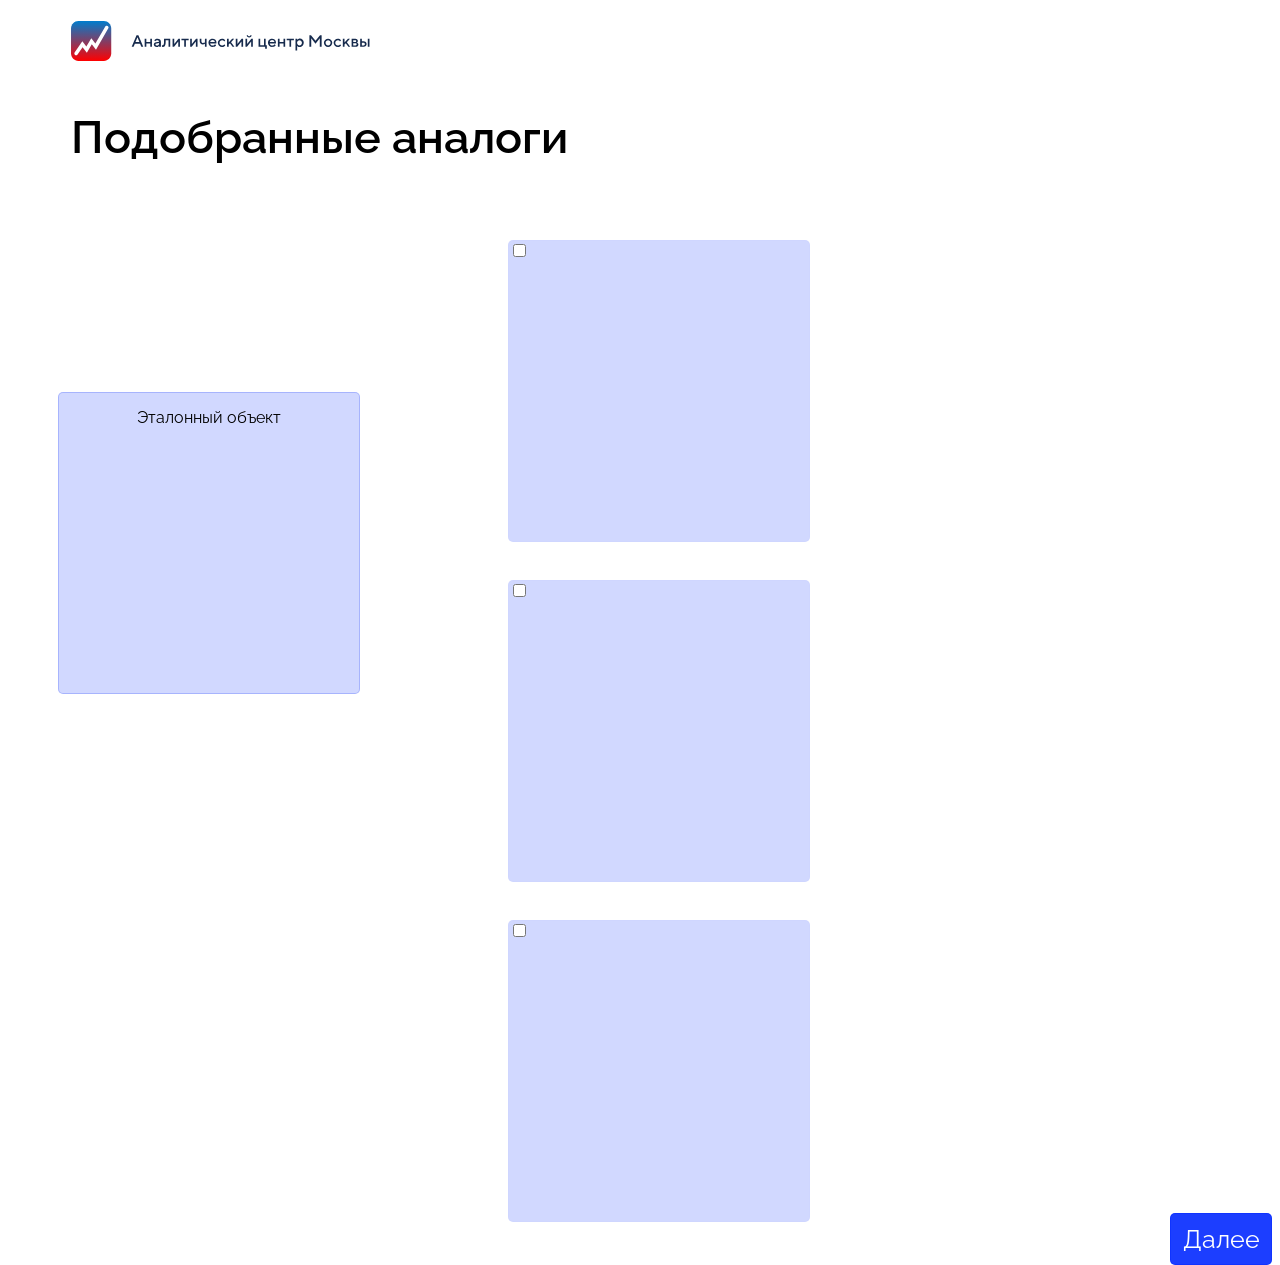
<file: frontend/analog/index.html>
<!DOCTYPE html>
<html lang="en">
    <head>
        <meta charset="UTF-8">
        
        <meta name="viewport" content="width-device-width, initial-scale=1.0">
        <link rel="stylesheet" href="analogStyle.css">
        <script src="main.js"></script>
        <title>Analog</title>
        <link rel="icon" href="../logo2.svg">
        <link href="https://fonts.googleapis.com/css2?family=Caveat&family=Montserrat:wght@400;700&family=Raleway:wght@400;500;600&display=swap" rel="stylesheet">
    </head>
    <body>
        <header>
            <img src="../logo.svg" width="300" draggable="false" id="logo" alt="logo">
        </header>
        <p class="heading">Подобранные аналоги</p>
        <div class="nextPage"><div class="btn-text"><a  href="../export/index.html">Далее</div></div>
</html>
</file>
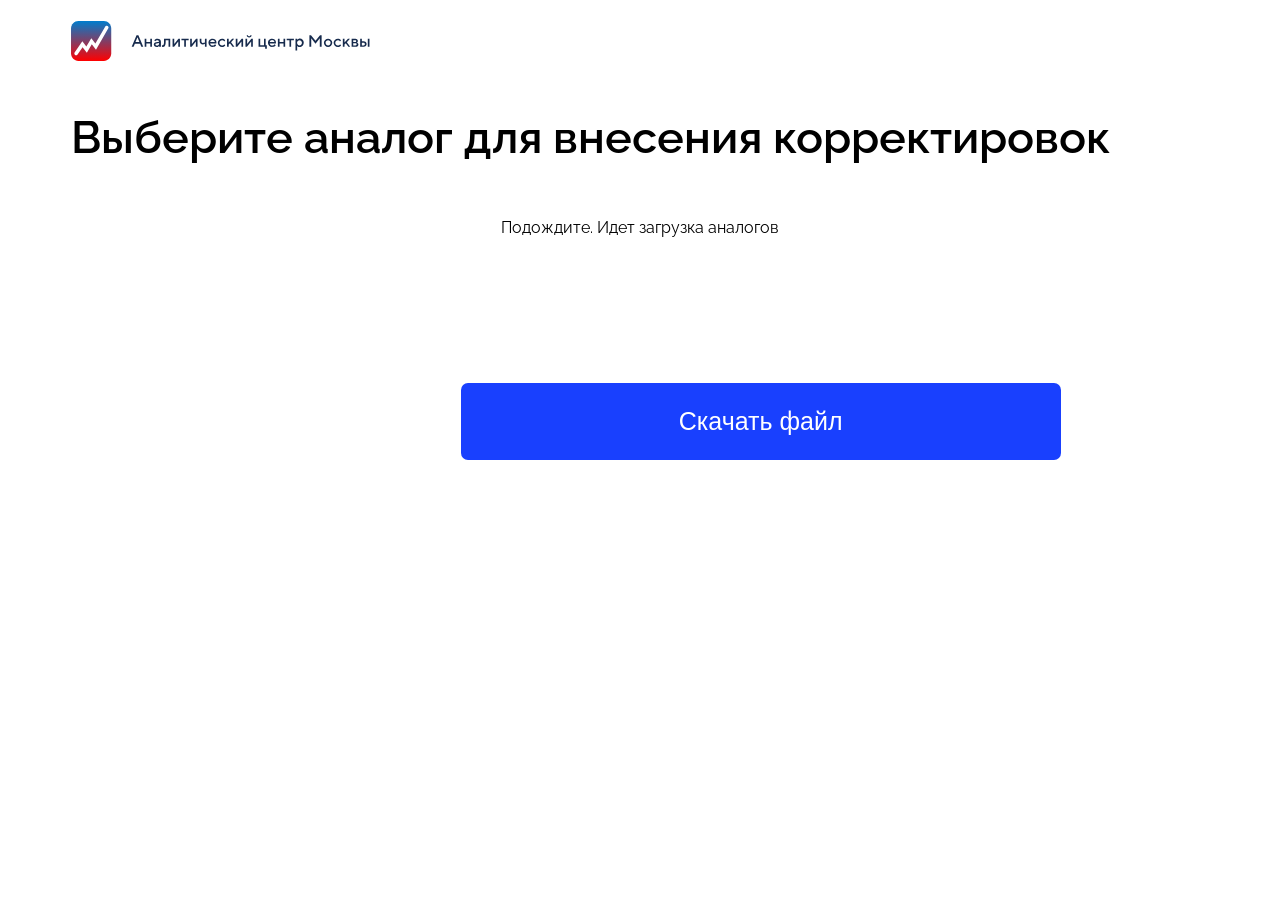
<file: frontend/correction/index.html>
<!DOCTYPE html>
<html lang="en">

<head>
    <meta charset="UTF-8">
    <meta http-equiv="X-UA-Compatible" content="IE=edge">
    <meta name="viewport" content="width=device-width, initial-scale=1.0">
    <title>Correction</title>
    <script src="script.js" type="module"></script>
    <link rel="icon" href="../logo2.svg">
    <link rel="stylesheet" href="style.css">
    <link
        href="https://fonts.googleapis.com/css2?family=Caveat&family=Montserrat:wght@400;700&family=Raleway:wght@400;500;600&display=swap"
        rel="stylesheet">
</head>

<body>
    <header>
        <img src="../logo.svg" width="300" draggable="false" id="logo" alt="logo">
    </header>
    <p class="heading">Выберите аналог для внесения корректировок</p>
    <div class="analog">
        <p style="text-align: center;">Подождите. Идет загрузка аналогов</p>
    </div>
    <div class="center">
        <table>
            <tr>
                <td>
                    <input type="file" id="upload-file" accept=".xls, .xlsx" hidden="hidden">
                    <a href="content_one_users.xlsx">
                        <button id="import-btn">
                            <span id="upload-text">
                                Скачать файл
                            </span>
                        </button>
                    </a>
                </td>
            </tr>
        </table>
    </div>
</body>

</html>
</file>
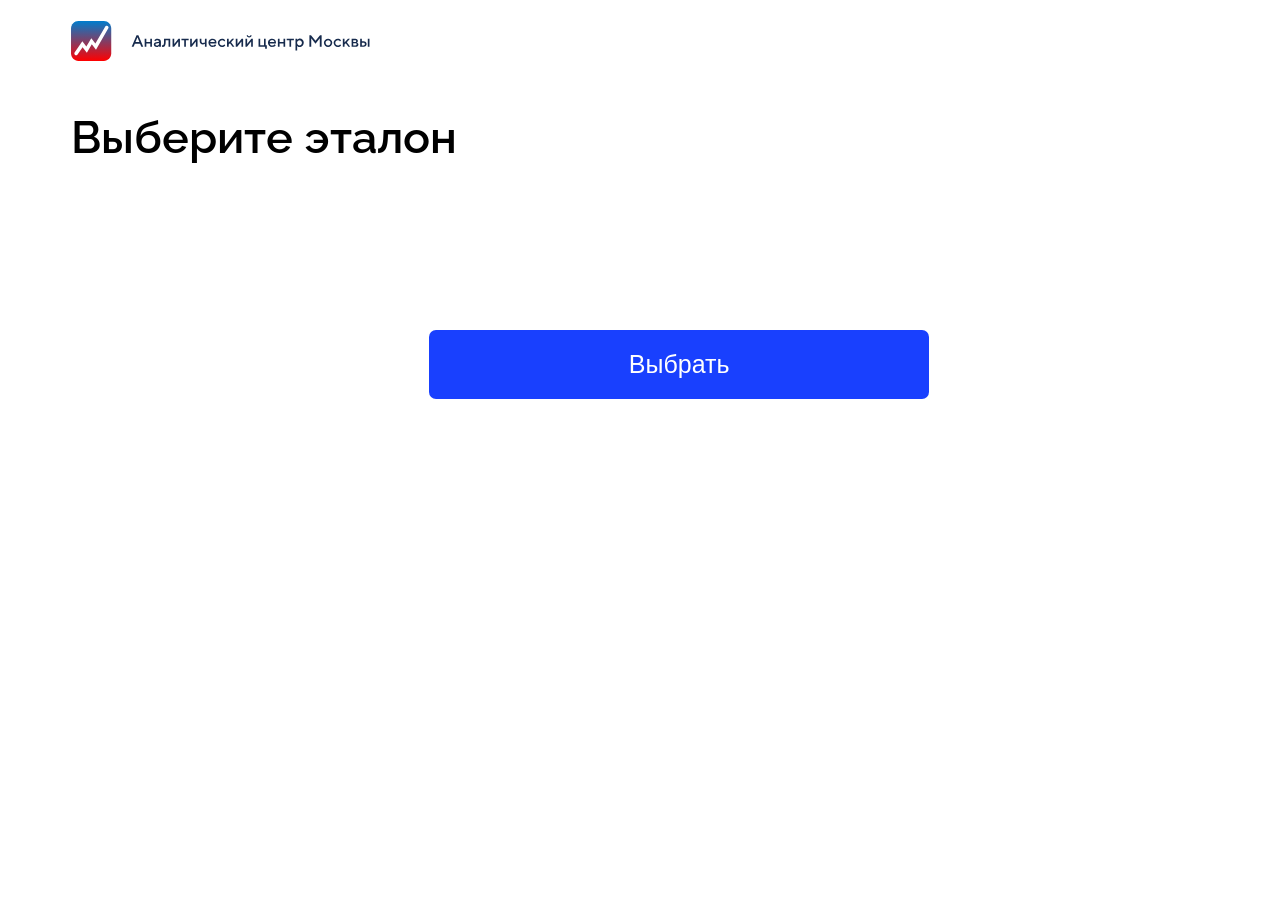
<file: frontend/etalon/index.html>
<!DOCTYPE html>
<html lang="en">
<head>
    <meta charset="UTF-8">
    <meta http-equiv="X-UA-Compatible" content="IE=edge">
    <meta name="viewport" content="width=device-width, initial-scale=1.0">
    <title>Correction</title>
    <link rel="stylesheet" href="style.css">
    <link href="https://fonts.googleapis.com/css2?family=Caveat&family=Montserrat:wght@400;700&family=Raleway:wght@400;600&display=swap" rel="stylesheet">
</head>
<body>
    <script src="script.js" type="module"></script>
    <header>
        <img src="../logo.svg" width="300" draggable="false" id="logo" alt="logo">
    </header>
    <p class="heading">Выберите эталон</p>
    <form id="etalons">
        <!-- <p><input name="model" type="radio" value="" checked> эталон1</p> -->
        <!-- <p><input name="model" type="radio" value=""> эталон2</p> -->
        <!-- <p><input name="model" type="radio" value=""> эталон3</p> -->
        <input id="select-btn" class="input" type="submit" value="Выбрать">
    </form> 
</body>
</html>
</file>
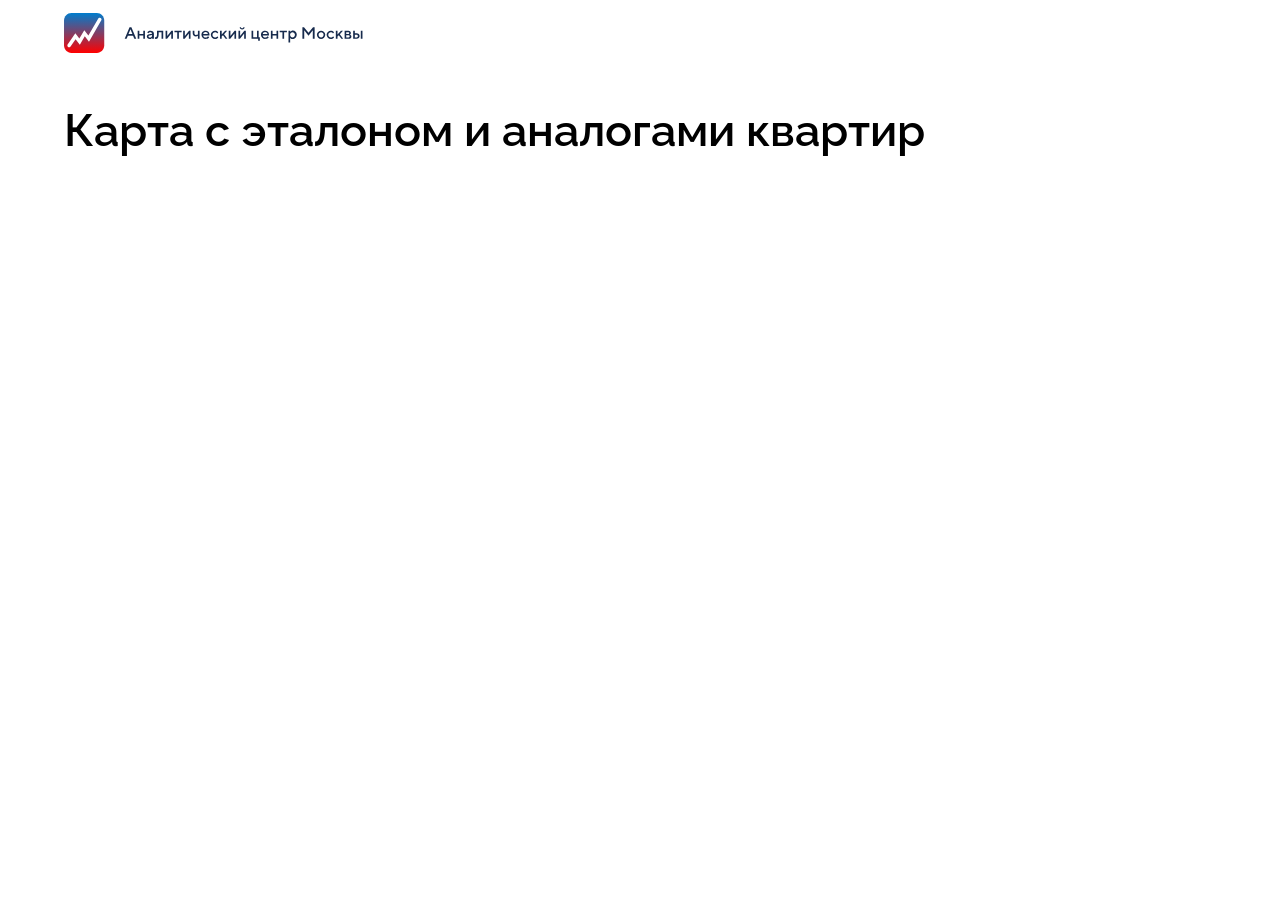
<file: frontend/map/index.html>
<!DOCTYPE html>
<html lang="en">
<head>
    <meta charset="UTF-8">
    <meta http-equiv="X-UA-Compatible" content="IE=edge">
    <meta name="viewport" content="width=device-width, initial-scale=1.0">
    <title>Карта</title>
    <link rel="icon" href="../logo2.svg">
    <link rel="stylesheet" href="style.css">
    <link href="https://fonts.googleapis.com/css2?family=Caveat&family=Montserrat:wght@400;700&family=Raleway:wght@400;600&display=swap" rel="stylesheet">
    <script src="https://api-maps.yandex.ru/2.1/?apikey=-6f20fdac-0952-4d4a-8c51-a91b86266b3d&lang=ru_RU" type="text/javascript"></script>
    <script src="script.js" type="text/javascript"></script>
</head>
<body>
    <header>
        <img src="../logo.svg" alt="logo" width="300" draggable="false" id="logo">
    </header>
    <div class="heading">
        <h1>Карта с эталоном и аналогами квартир</h1>
    </div>
    <div id="map" style="width: 1200px; height: 700px"></div>
</body>
</html>
</file>
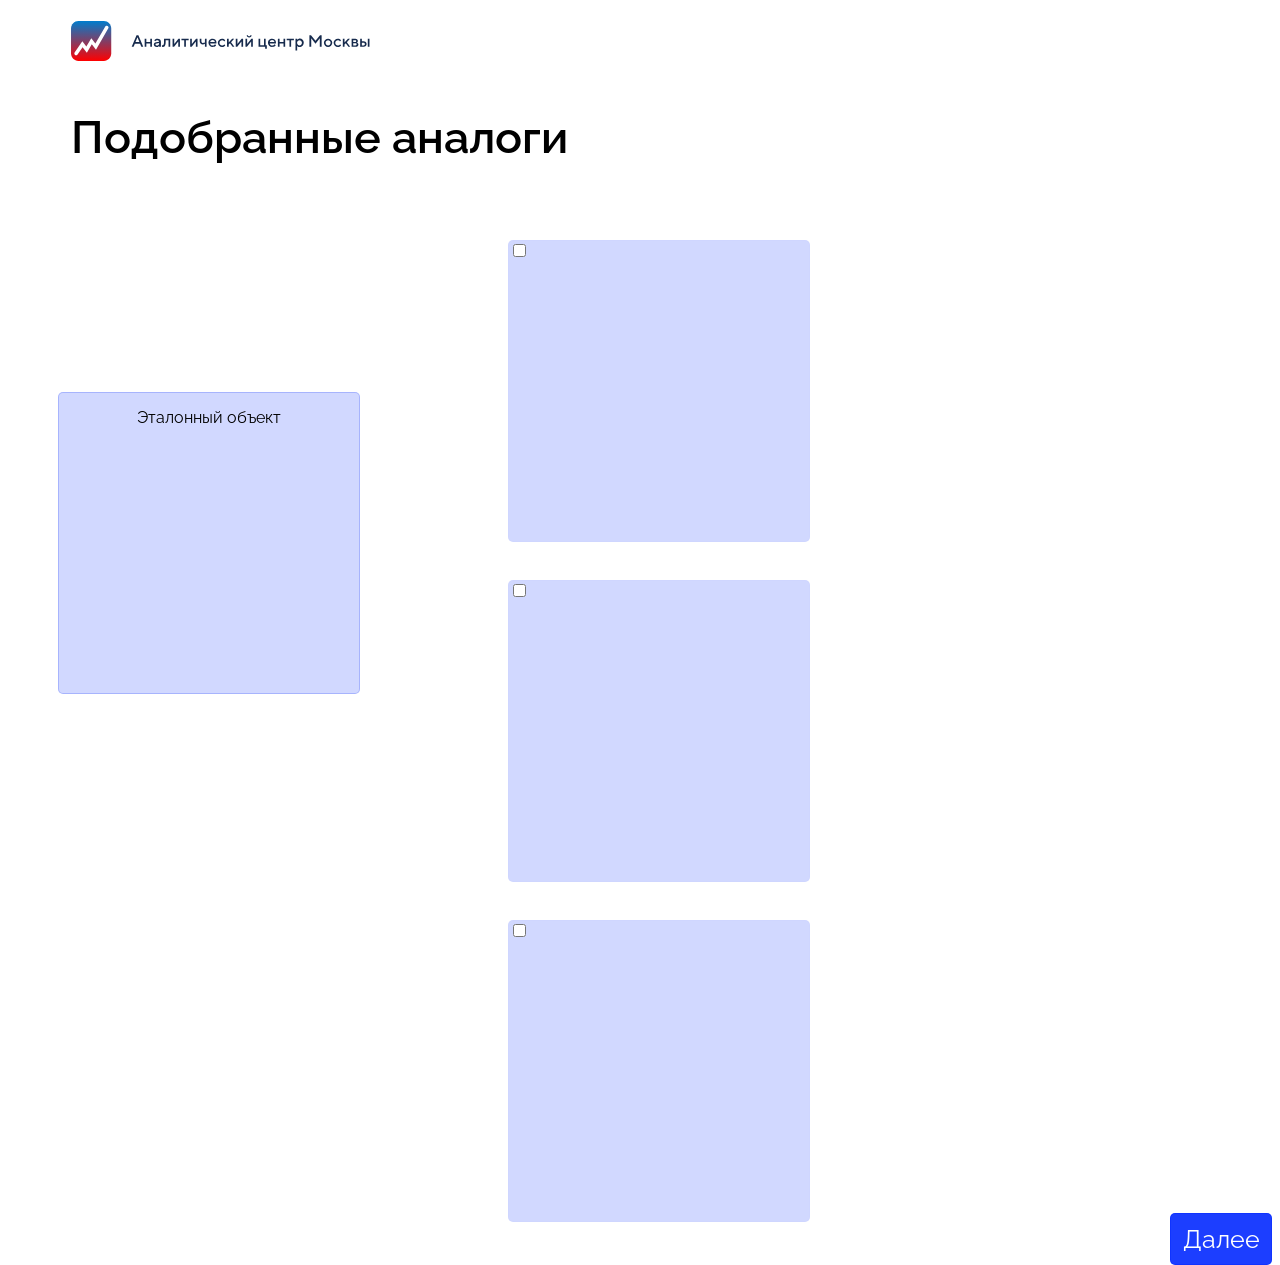
<file: frontend/analog/analog.html>
<!DOCTYPE html>
<html lang="en">
    <head>
        <meta charset="UTF-8">
        <meta name="viewport" content="width-device-width, initial-scale=1.0">
        <link rel="stylesheet" href="analogStyle.css">
        <script src="main.js"></script>
        <title>Analog</title>
        <link rel="icon" href="../logo2.svg">
        <link href="https://fonts.googleapis.com/css2?family=Caveat&family=Montserrat:wght@400;700&family=Raleway:wght@400;500;600&display=swap" rel="stylesheet">
    </head>
    <body>
        <header>
            <img src="../logo.svg" width="300" draggable="false" id="logo" alt="logo">
        </header>
        <p class="heading">Подобранные аналоги</p>
        <div class="nextPage"><div class="btn-text"><a  href="../export/index.html">Далее</div></div>
</html>
</file>
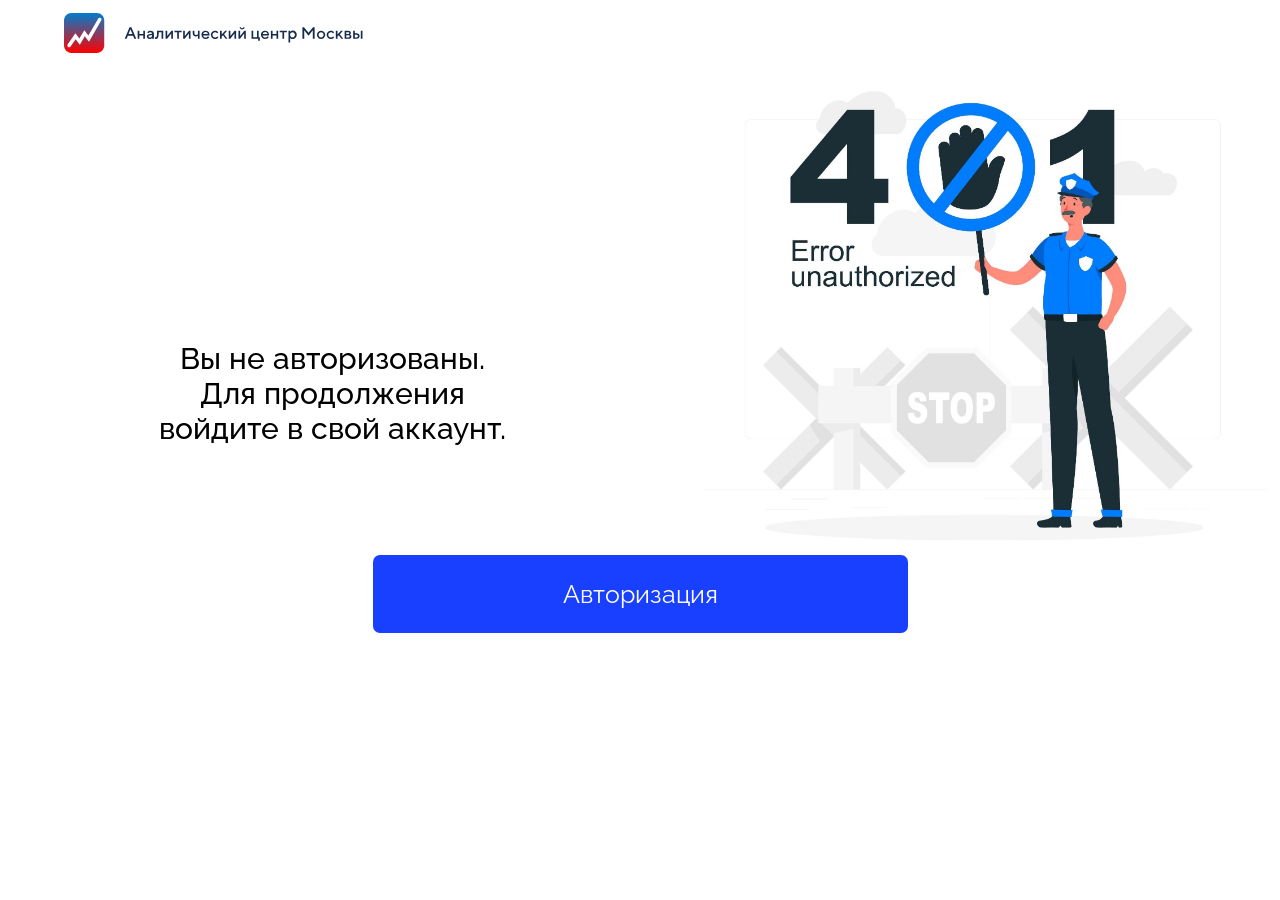
<file: frontend/errors/error401.html>
<!DOCTYPE html>
<html lang="en">
<head>
    <meta charset="UTF-8">
    <meta http-equiv="X-UA-Compatible" content="IE=edge">
    <meta name="viewport" content="width=device-width, initial-scale=1.0">
    <title>Error401</title>
    <link rel="stylesheet" href="error401style.css">
    <link rel="icon" href="../logo2.svg">
    <link href="https://fonts.googleapis.com/css2?family=Caveat&family=Montserrat:wght@400;700&family=Raleway:wght@400;500;600&display=swap" rel="stylesheet">
</head>
<body>
    <header>
        <img src="../logo.svg" width="300" draggable="false" id="logo" alt="logo">
    </header>  
        <main>
            <div class="wrapper">
                <img src="img/401.jpg" alt="401" id="error_img">
                <div id="description">
                <p>
                    Вы не авторизованы. <br> Для продолжения войдите в свой аккаунт.
                </p>
            </div>
                <div class="button">
                    <a class="back-btn" href="#">Авторизация</a>
                </div>
            </div>
        </main>
</body>
</html>
</file>
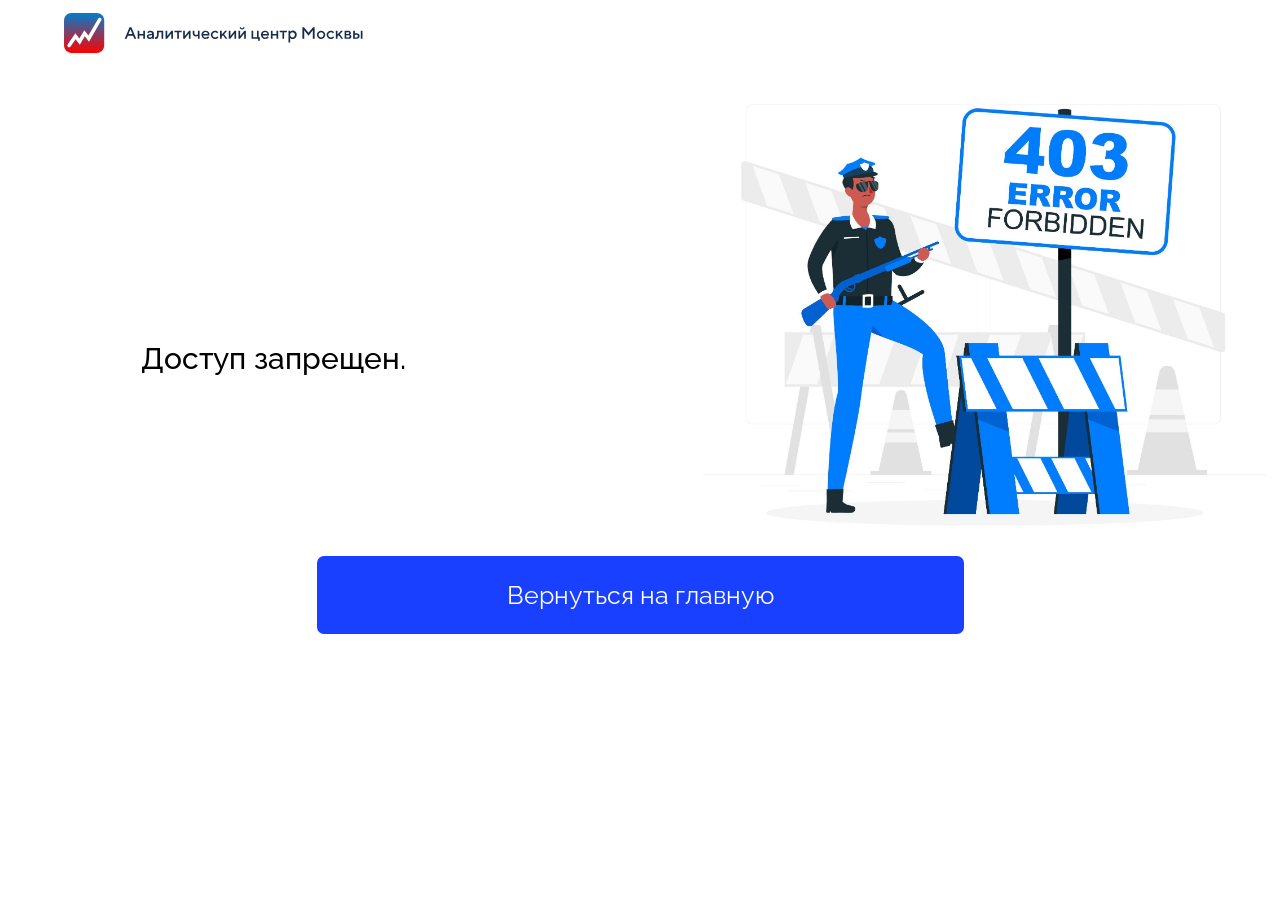
<file: frontend/errors/error403.html>
<!DOCTYPE html>
<html lang="en">
<head>
    <meta charset="UTF-8">
    <meta http-equiv="X-UA-Compatible" content="IE=edge">
    <meta name="viewport" content="width=device-width, initial-scale=1.0">
    <title>Error403</title>
    <link rel="stylesheet" href="error403style.css">
        <link rel="icon" href="../logo2.svg">
        <link href="https://fonts.googleapis.com/css2?family=Caveat&family=Montserrat:wght@400;700&family=Raleway:wght@400;500;600&display=swap" rel="stylesheet">
</head>
<body>
    <header>
        <img src="../logo.svg" width="300" draggable="false" id="logo" alt="logo">
    </header>  
        <main>
            <div class="wrapper">
                <img src="img/403.jpg" alt="403" id="error_img">
                <div id="description">
                <p>
                    Доступ запрещен.
                </p>
            </div>
                <div class="button">
                    <a class="back-btn" href="#">Вернуться на главную</a>
                </div>
            </div>
        </main>
</body>
</html>
</file>
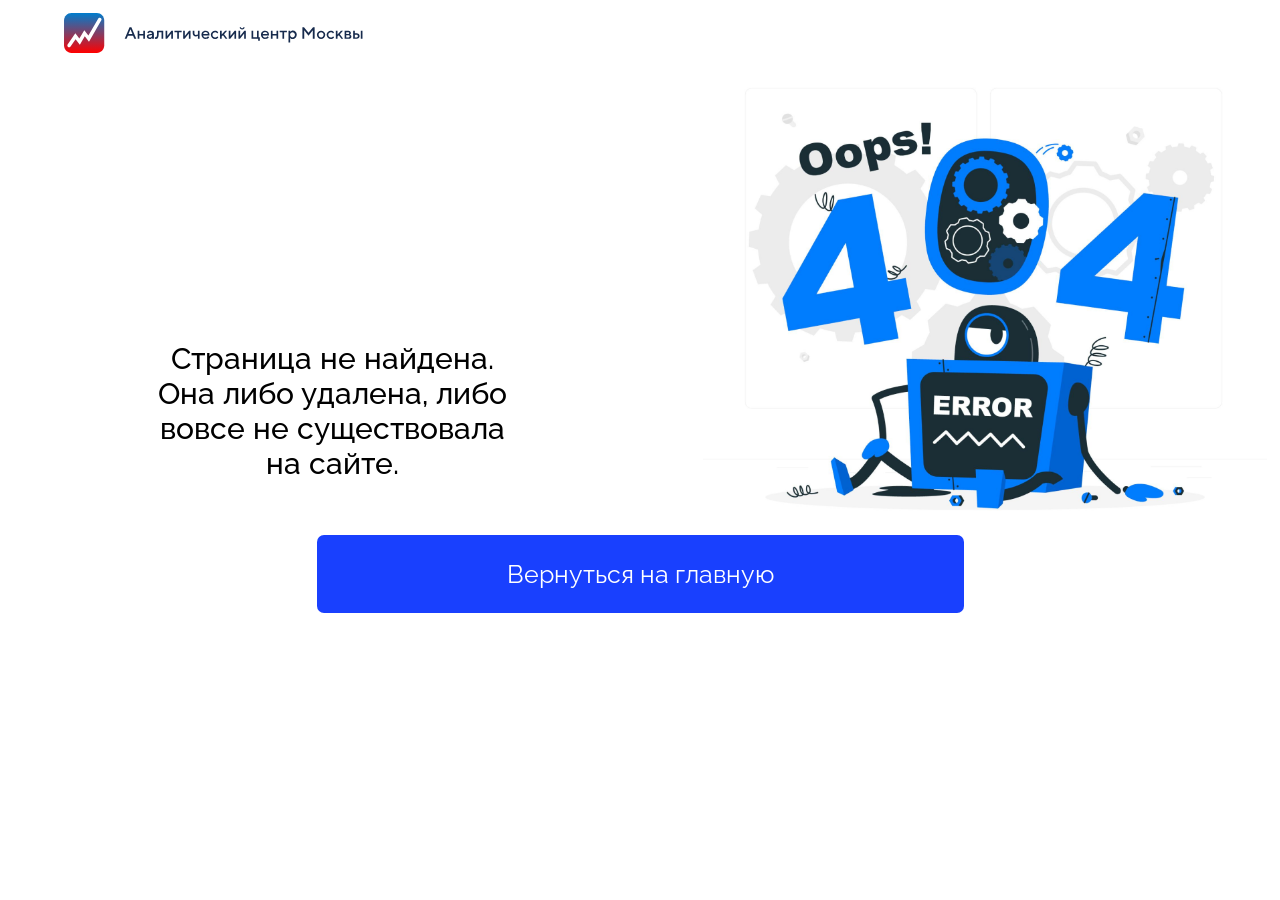
<file: frontend/errors/error404.html>
<!DOCTYPE html>
<html lang="en">
    <head>
        <meta charset="UTF-8">
        <meta name="viewport" content="width-device-width, initial-scale=1.0">
        <link rel="stylesheet" href="error404style.css">
        <link rel="icon" href="../logo2.svg">
        <link href="https://fonts.googleapis.com/css2?family=Caveat&family=Montserrat:wght@400;700&family=Raleway:wght@400;500;600&display=swap" rel="stylesheet">
        <!--   <script src="main.js"></script>-->
        <title>Error404</title>
    </head>
    <body>
        <header>
            <img src="../logo.svg" width="300" draggable="false" id="logo" alt="logo">
        </header>  
            <main>
                <div class="wrapper">
                    <img src="img/404.png" alt="404" id="error_img">
                    <div id="description">
                    <p>
                        Страница не найдена. <br> Она либо удалена, либо вовсе не существовала на сайте.
                    </p>
                </div>
                    <div class="button">
                        <a class="back-btn" href="C:\Users\15092\Downloads\frontend\main\index.html">Вернуться на главную</a>
                    </div>
                </div>
            </main>
    </body>
</html>
</file>
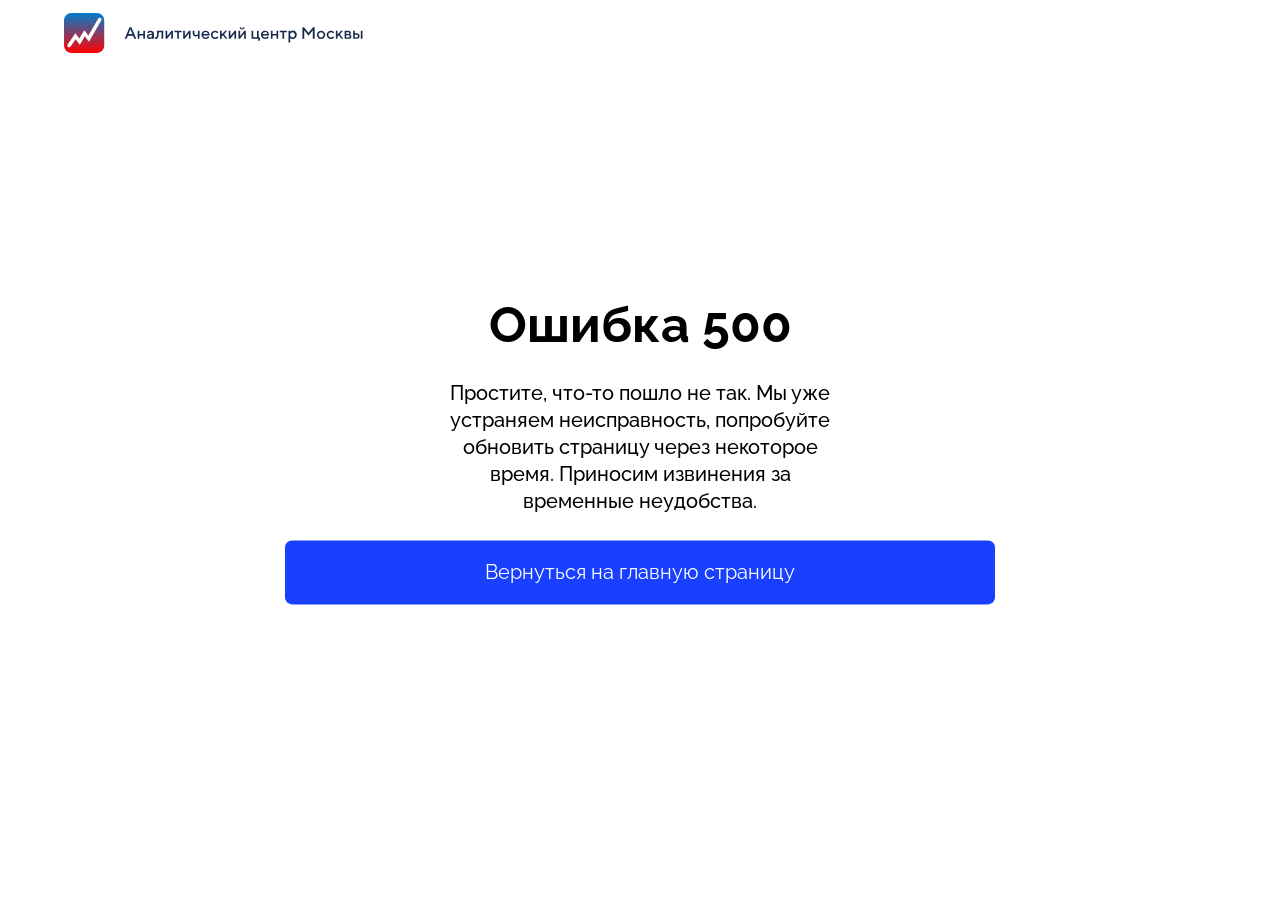
<file: frontend/errors/error500.html>
<!DOCTYPE html>
<html lang="en">
<head>
    <meta charset="UTF-8">
    <meta http-equiv="X-UA-Compatible" content="IE=edge">
    <meta name="viewport" content="width=device-width, initial-scale=1.0">
    <title>Error500</title>
    <link rel="icon" href="../logo2.svg">
    <link href="https://fonts.googleapis.com/css2?family=Caveat&family=Montserrat:wght@400;700&family=Raleway:wght@400;500;600&display=swap" rel="stylesheet">
    <link rel="stylesheet" href="error500.css">
</head>
<body>
    <header>
        <img src="../logo.svg" alt="logo" width="300" draggable="false" id="logo">
    </header>
    <div class="container">
        <h1>Ошибка 500</h1>
        <p>Простите, что-то пошло не так. Мы уже устраняем неисправность, попробуйте обновить страницу через некоторое время. Приносим извинения за временные неудобства.</p>
        <a href="#">Вернуться на главную страницу</a>
    </div>
</body>
</html>
</file>
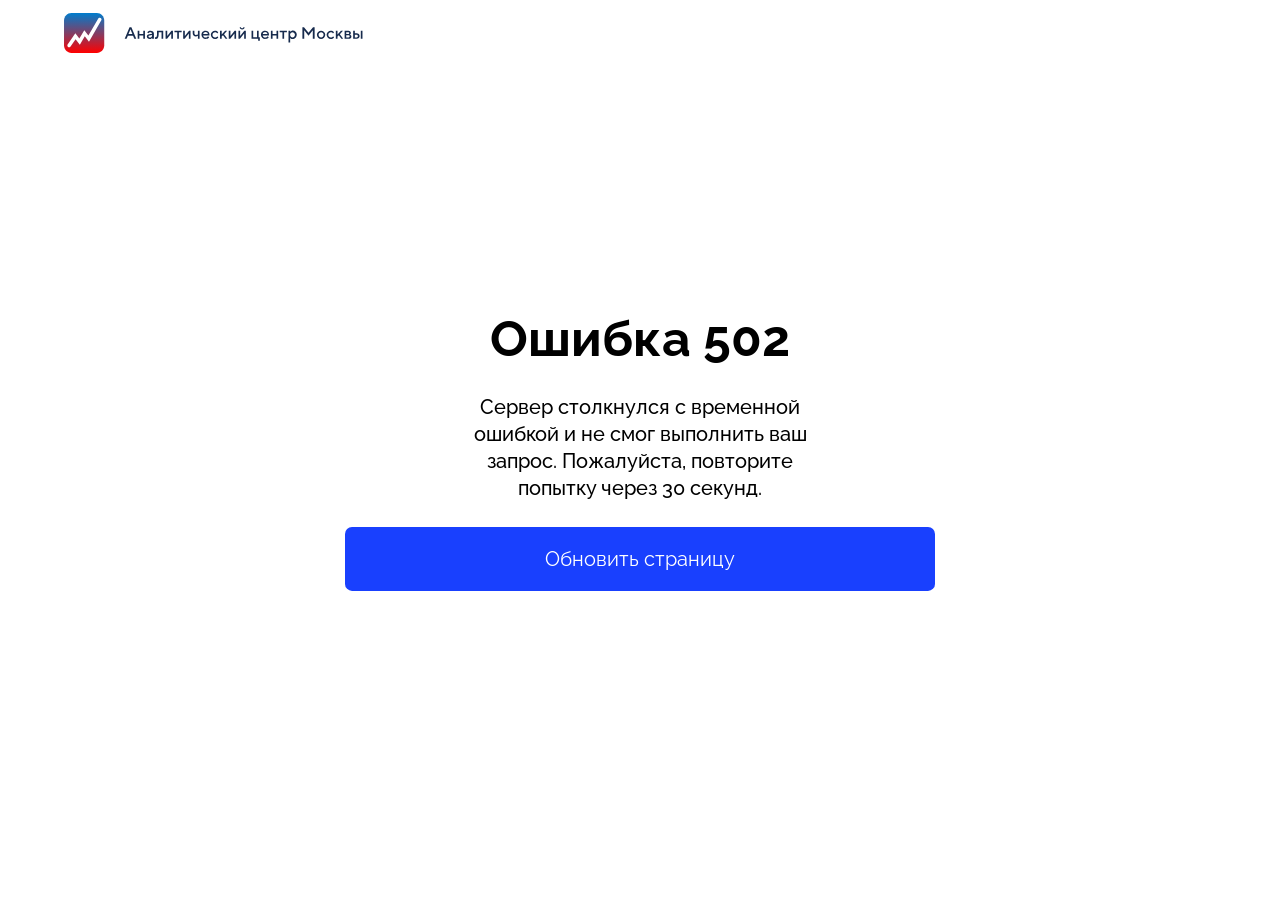
<file: frontend/errors/error502.html>
<!DOCTYPE html>
<html lang="en">
<head>
    <meta charset="UTF-8">
    <meta http-equiv="X-UA-Compatible" content="IE=edge">
    <meta name="viewport" content="width=device-width, initial-scale=1.0">
    <title>Error502</title>
    <link rel="icon" href="../logo2.svg">
    <link rel="stylesheet" href="error500.css">
    <link href="https://fonts.googleapis.com/css2?family=Caveat&family=Montserrat:wght@400;700&family=Raleway:wght@400;500;600&display=swap" rel="stylesheet">
</head>
<body>
    <header>
        <img src="../logo.svg" alt="logo" width="300" draggable="false">
    </header>
    <div class="container">
        <h1>Ошибка 502</h1>
        <p>Сервер столкнулся с временной ошибкой
            и не смог выполнить ваш запрос.
           Пожалуйста, повторите попытку через 30 секунд.</p>
        <a href="#">Обновить страницу</a>
    </div>
</body>
</html>
</file>
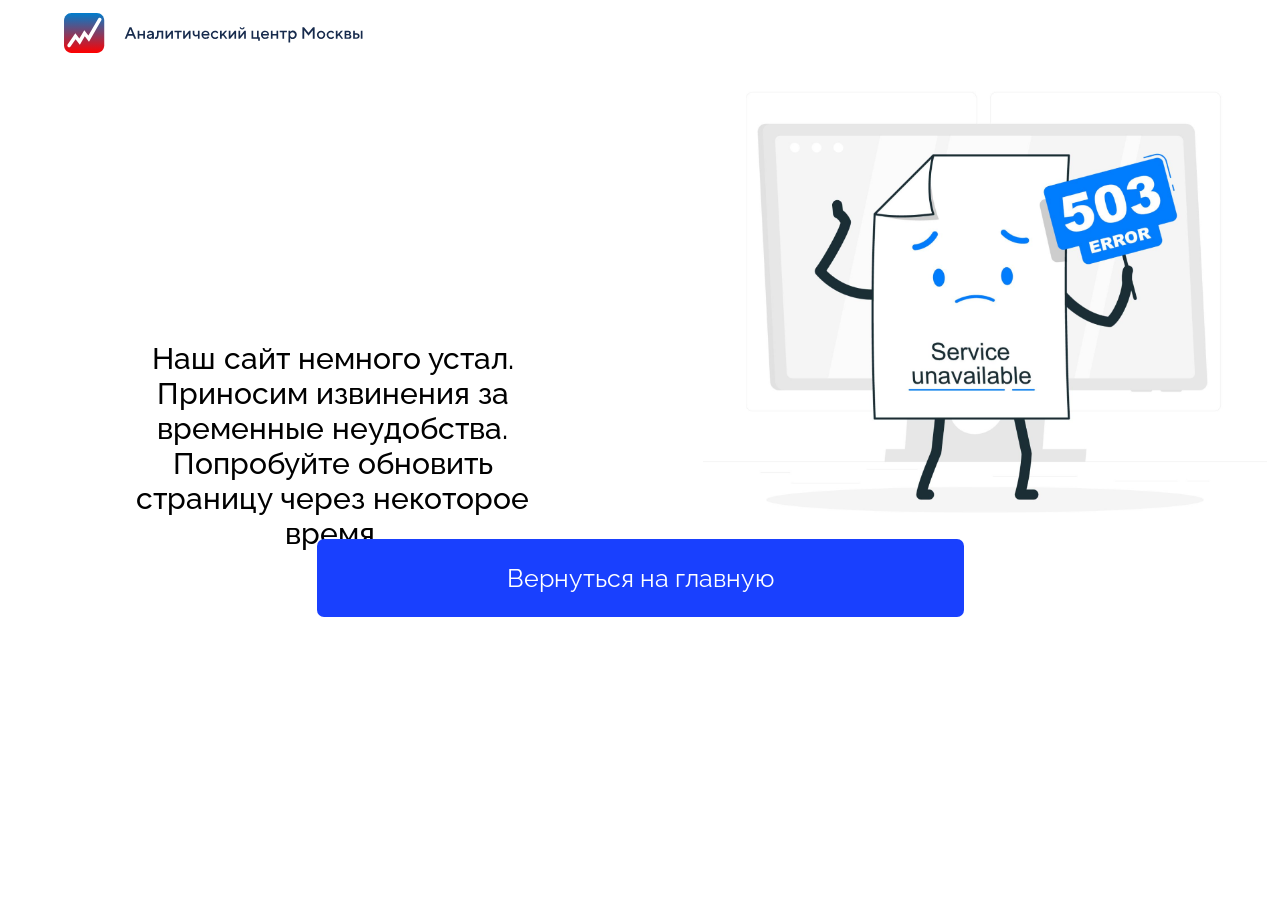
<file: frontend/errors/error503.html>
<!DOCTYPE html>
<html lang="en">
    <head>
        <meta charset="UTF-8">
        
        <meta name="viewport" content="width-device-width, initial-scale=1.0">
      <link rel="stylesheet" href="error503style.css">
      <link rel="icon" href="../logo2.svg">
      <link href="https://fonts.googleapis.com/css2?family=Caveat&family=Montserrat:wght@400;700&family=Raleway:wght@400;500;600&display=swap" rel="stylesheet">
       <!--   <script src="main.js"></script>-->
        <title>Error503</title>
       
    </head>
    
    <body>
        <header>
            <img src="../logo.svg" width="300" draggable="false" id="logo" alt="logo">
        </header>  
            <main>
                <div class="wrapper">
                    <img src="img/503.png" alt="503" id="error_img">
                    <div id="description">
                    <p>
                        Наш сайт немного устал. <br>
Приносим извинения за временные неудобства. Попробуйте обновить страницу через некоторое время.
                    </p>
                </div>
                    <div class="button">
                        <a class="back-btn" href="#">Вернуться на главную</a>
                    </div>
                </div>
            </main>
    </body>
</html>
</file>
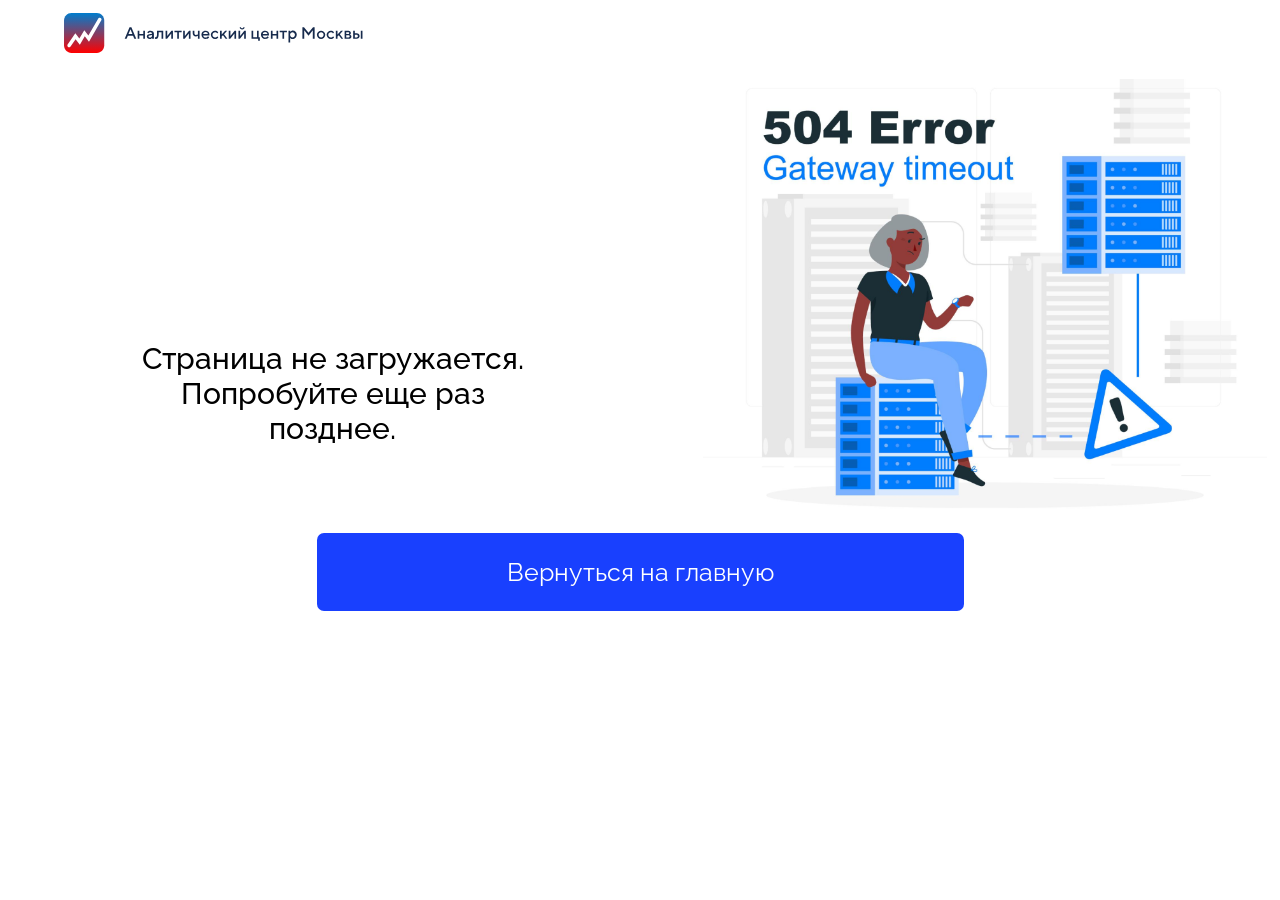
<file: frontend/errors/error504.html>
<!DOCTYPE html>
<html lang="en">
    <head>
        <meta charset="UTF-8">
        
        <meta name="viewport" content="width-device-width, initial-scale=1.0">
      <link rel="stylesheet" href="error504style.css">
      <link rel="icon" href="../logo2.svg">
      <link href="https://fonts.googleapis.com/css2?family=Caveat&family=Montserrat:wght@400;700&family=Raleway:wght@400;500;600&display=swap" rel="stylesheet">
       <!--   <script src="main.js"></script>-->
        <title>Error504</title>
       
    </head>
    
    <body>
        <header>
            <img src="../logo.svg" width="300" draggable="false" id="logo" alt="logo">
        </header>  
            <main>
                <div class="wrapper">
                    <img src="img/504.png" alt="504" id="error_img">
                    <div id="description">
                    <p>
                        Страница не загружается. <br> Попробуйте еще раз позднее.
                    </p>
                </div>
                    <div class="button">
                        <a class="back-btn" href="#">Вернуться на главную</a>
                    </div>
                </div>
            </main>
 
        
    </body>
</html>
</file>
<file: frontend/analog/analogStyle.css>
body{
    font-family: 'Raleway', sans-serif;
}
.box{
  padding-top: calc(); 
    margin-top:3%;
    width: 300px;
   margin-left: 500px;
    height:300px;
    border-radius: 5px;
    border:1px solid #cfd6fff1 ;
    display:flex;
    align-items: stretch;
    flex-wrap: wrap;
    background: #cfd6fff1 ;
}
header{
    width: 100%;
    display: flex;
}
.heading{
    margin: 0;
    padding: 3% 5%;
    color: #000000;
    font-size: 45px;
    font-weight: 600;
    max-width: 100%;
}
#logo{
    padding: 1% 5%;
}
a{
    color:#ffff;
    text-decoration: none !important;
    border: none !important;
}
.standart{
    margin-top:15%;
    width: 300px;
    margin-left: 50px;
    height:300px;
    border-radius: 5px;
    border:1px solid #1a3bf63a ;
    background: #cfd6fff1 ;
    float: left;
}
.text{
    color: #000;
    text-align: center;
    line-height: 50px;
}
.btn-text{
    color: #ffff;
    text-align: center;
    font-size: 25px;
    line-height: 50px;
}
.nextPage{
    width: 100px;
    margin-left: 50px;
    height:50px;
    border-radius: 5px;
    border:1px solid #0f33fff1 ;
    background: #0f33fff1 ;
    float: right;
    cursor: pointer;
    margin-top: 80%;
}
.custom-checkbox+label {
    display: inline-flex;
    align-items: center;
    user-select: none;
}
.custom-checkbox+label::before {
    content: '';
    display: inline-block;
    width: 1em;
    height: 1em;
    flex-shrink: 0;
    flex-grow: 0;
    border: 1px solid #076ace;
    border-radius: 0.25em;
    margin-right: 0.5em;
    background-repeat: no-repeat;
    background-position: center center;
    background-size: 50% 50%;
}
</file>
<file: frontend/correction/style.css>
body{
    font-family: 'Raleway', sans-serif;
}
header{
    width: 100%;
    display: flex;
}
.heading{
    margin: 0;
    padding: 3% 5%;
    color: #000000;
    font-size: 45px;
    font-weight: 600;
    max-width: 100%;
}
#logo{
    padding: 1% 5%;
}
details {
    padding: 1% 10%;
}
#import-btn{
    padding: 24px 218px;
    position: relative;
    width: 640;
    height: 77px;
    left: 75%;
    background-color: #1940FE;
    border-radius: 7px;
    border: #1940FE;
}
#import-btn:hover{
    background: #4463fe;
    cursor: pointer;
}
#upload-text{
    width: 189px;
    height: 29px;
    font-weight: 400;
    font-size: 25px;
    line-height: 29px;
    color: #FFFFFF;  
}
.analog{
    display: block;
}
.center{
    display: block;
    padding-top: 10%;
}
</file>
<file: frontend/etalon/style.css>
body{
    font-family: 'Raleway', sans-serif;
}
header{
    width: 100%;
    display: flex;
}
.heading{
    margin: 0;
    padding: 3% 5%;
    color: #000000;
    font-size: 45px;
    font-weight: 600;
    max-width: 100%;
}
#logo{
    padding: 1% 5%;
}
form{
    padding: 0 10%;
}
input.input {
    background: #1940FE;
    border-radius: 7px;
    text-decoration: none;
    color: #FFFFFF;
    font-size: 25px;
    padding: 20px 200px;
    position: absolute;
    border: #1940FE;
    margin: 10% 23%;
}
input.input:hover{
    background: #4463fe;
    border: #4463fe;
    cursor: pointer;
}
</file>
<file: frontend/map/style.css>
*{
    margin: 0;
    padding: 0;
}
body{
    font-family: 'Raleway', sans-serif;
    height: 100%;
    display: block;
}
header{
    width: 100%;
    display: flex;
}
#logo{
    padding: 1% 5%;
}
.heading h1{
    margin: 0;
    padding: 3% 5%;
    color: #000000;
    font-size: 45px;
    font-weight: 600;
    max-width: 100%;
}
#map{
    margin: auto;
    width: 100%;
    height: 100%;
}
</file>
<file: frontend/errors/error401style.css>
*{
    margin: 0;
    padding: 0;
}
body{
    font-family: 'Raleway', sans-serif;
    height: 100%;
    display: block;
}
header{
    width: 100%;
    display: flex;
}
#logo{
    padding: 1% 5%;
}
main{
    width: 100%;
}
.wrapper{
    padding: 1%;
}
#error_img{
    width: 45%;
    float: right;
}
#description{
    position: absolute;
    display: flex;
    top: 35%;
    width: 50%;
    margin: 0;
    padding: 2% 0;
    color: #000000;
    font-size: 30px;
    font-weight: 500;
    max-width: 100%;
    text-align: center;
}
p{
    padding: 0 20%;
}
.button{
    padding-bottom: 5%;
    width: 100%;
    display: flex;
    justify-content: center;
}
a.back-btn {
    background: #1940FE;
    border-radius: 7px;
    text-decoration: none;
    color: #FFFFFF;
    font-size: 25px;
    padding: 24px 190px;
    position: absolute;
}
a.back-btn:hover{
    background: #4463fe;
}
</file>
<file: frontend/errors/error403style.css>
*{
    margin: 0;
    padding: 0;
}
body{
    font-family: 'Raleway', sans-serif;
    height: 100%;
    display: block;
}
header{
    width: 100%;
    display: flex;
}
#logo{
    padding: 1% 5%;
}
main{
    width: 100%;
}
.wrapper{
    padding: 1%;
}
#error_img{
    width: 45%;
    float: right;
}
#description{
    position: absolute;
    display: flex;
    top: 35%;
    width: 50%;
    margin: 0;
    padding: 2% 0;
    color: #000000;
    font-size: 30px;
    font-weight: 500;
    max-width: 100%;
    text-align: center;
}
p{
    padding: 0 20%;
}
.button{
    padding-bottom: 5%;
    width: 100%;
    display: flex;
    justify-content: center;
}
a.back-btn {
    background: #1940FE;
    border-radius: 7px;
    text-decoration: none;
    color: #FFFFFF;
    font-size: 25px;
    padding: 24px 190px;
    position: absolute;
}
a.back-btn:hover{
    background: #4463fe;
}
</file>
<file: frontend/errors/error404style.css>
*{
    margin: 0;
    padding: 0;
}
body{
    font-family: 'Raleway', sans-serif;
    height: 100%;
    display: block;
}
header{
    width: 100%;
    display: flex;
}
#logo{
    padding: 1% 5%;
}
main{
    width: 100%;
}
.wrapper{
    padding: 1%;
}
#error_img{
    width: 45%;
    float: right;
}
#description{
    position: absolute;
    display: flex;
    top: 35%;
    width: 50%;
    margin: 0;
    padding: 2% 0;
    color: #000000;
    font-size: 30px;
    font-weight: 500;
    max-width: 100%;
    text-align: center;
}
p{
    padding: 0 20%;
}
.button{
    padding-bottom: 5%;
    width: 100%;
    display: flex;
    justify-content: center;
}
a.back-btn {
    background: #1940FE;
    border-radius: 7px;
    text-decoration: none;
    color: #FFFFFF;
    font-size: 25px;
    padding: 24px 190px;
    position: absolute;
}
a.back-btn:hover{
    background: #4463fe;
}
</file>
<file: frontend/errors/error500.css>
body{
    margin: 0;
    padding: 0;
    min-height: 100vh;
    font-family: 'Raleway', sans-serif;
}
header{
    padding: 1% 5%;
}
.container{
    width: 100%;
    position: absolute;
    top: 50%;
    transform: translateY(-50%);
    text-align: center;
}
.container h1{
    font-size: 50px;
    margin: 0;
}
.container p{
    margin: 2% 35%;
    font-size: 20px;
    text-align: center;
    line-height: 35px;
    font-weight: 500;
    line-height: 27px;
}
.container a{
    text-decoration: none;
    background: #1940FE;
    color: #FFFFFF;
    padding: 20px 200px;
    display: inline-block;
    border-radius: 7px;
    font-size: 20px;
    font-family: 'Raleway', sans-serif;
    top: 100%;
}
.container a:hover{
    background: #4463fe;
}
</file>
<file: frontend/errors/error503style.css>
*{
    margin: 0;
    padding: 0;
}
body{
    font-family: 'Raleway', sans-serif;
    height: 100%;
    display: block;
}
header{
    width: 100%;
    display: flex;
}
#logo{
    padding: 1% 5%;
}
main{
    width: 100%;
}
.wrapper{
    padding: 1%;
}
#error_img{
    width: 45%;
    float: right;
}
#description{
    position: absolute;
    top: 35%;
    width: 50%;
    margin: 0;
    padding: 2% 0;
    color: #000000;
    font-size: 30px;
    font-weight: 500;
    max-width: 100%;
    text-align: center;
}
p{
    padding: 0 15%;
}
.button{
    padding-bottom: 5%;
    width: 100%;
    display: flex;
    justify-content: center;
}
a.back-btn {
    background: #1940FE;
    border-radius: 7px;
    text-decoration: none;
    color: #FFFFFF;
    font-size: 25px;
    padding: 24px 190px;
    position: absolute;
}
a.back-btn:hover{
    background: #4463fe;
}
</file>
<file: frontend/errors/error504style.css>
*{
    margin: 0;
    padding: 0;
}
body{
    font-family: 'Raleway', sans-serif;
    height: 100%;
    display: block;
}
header{
    width: 100%;
    display: flex;
}
#logo{
    padding: 1% 5%;
}
main{
    width: 100%;
}
.wrapper{
    padding: 1%;
}
#error_img{
    width: 45%;
    float: right;
}
#description{
    position: absolute;
    display: flex;
    top: 35%;
    width: 50%;
    margin: 0;
    padding: 2% 0;
    color: #000000;
    font-size: 30px;
    font-weight: 500;
    max-width: 100%;
    text-align: center;
}
p{
    padding: 0 20%;
}
.button{
    padding-bottom: 5%;
    width: 100%;
    display: flex;
    justify-content: center;
}
a.back-btn {
    background: #1940FE;
    border-radius: 7px;
    text-decoration: none;
    color: #FFFFFF;
    font-size: 25px;
    padding: 24px 190px;
    position: absolute;
}
a.back-btn:hover{
    background: #4463fe;
}
</file>
